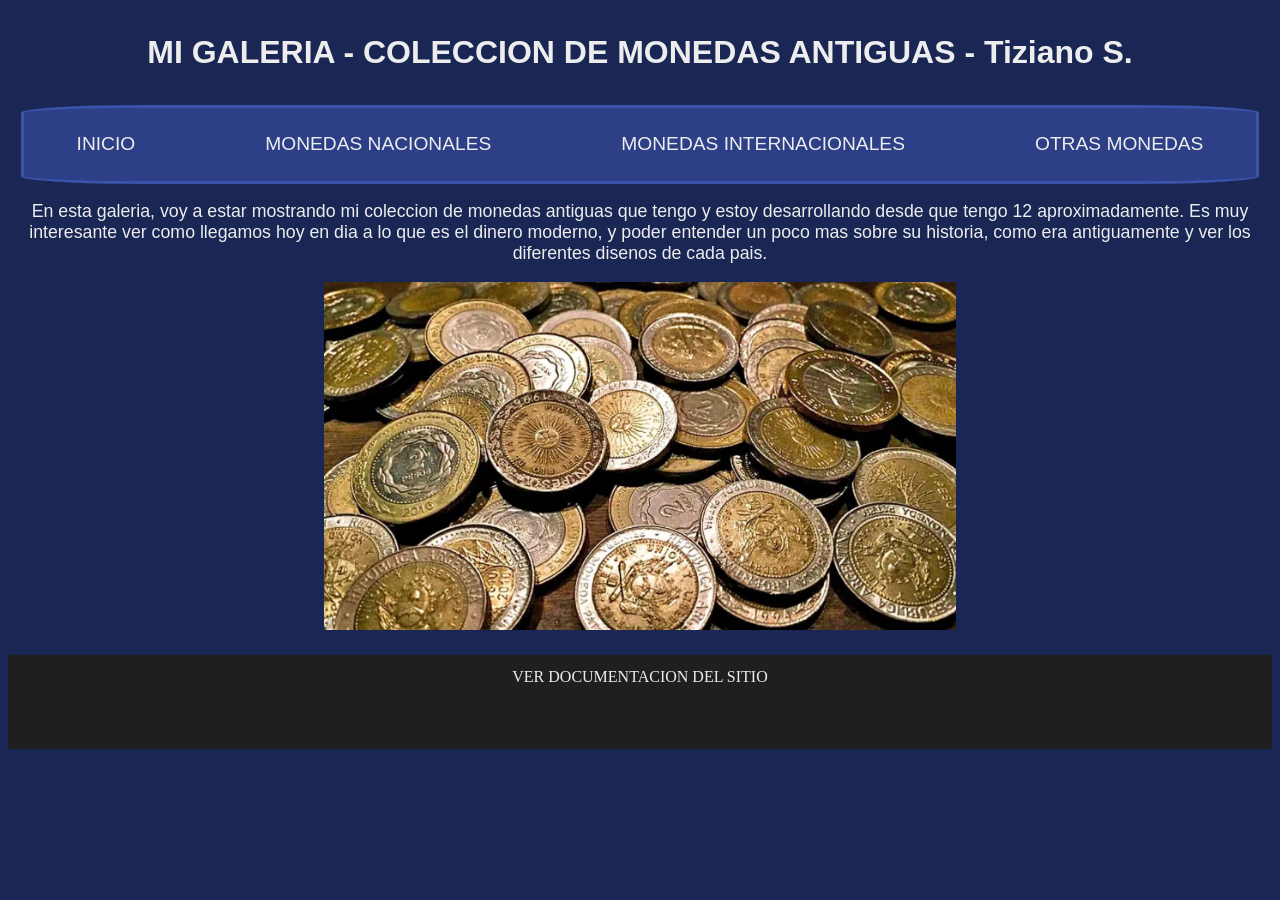
<file: index.html>
<!DOCTYPE html>
<html lang="en">
<head>
    <meta charset="UTF-8">
    <meta name="viewport" content="width=device-width, initial-scale=1.0">
    <title>GALERIA COLECCION DE MONEDAS</title>
    <link rel="stylesheet" href="css/style.css">
    <meta name="viewport" content="width=device-width, initial-scale=1.0">
</head>


<body class="body">
    <header>
        <h1 class="titulopag">MI GALERIA - COLECCION DE MONEDAS ANTIGUAS - Tiziano S.</h1>
        <ul class="menu">
            <li><a class="menua" href="index.html">Inicio</a></li>
            <li><a class="menua" href="nacionales.html">Monedas nacionales</a></li>
            <li><a class="menua" href="internacionales.html">Monedas internacionales</a></li>
            <li><a class="menua" href="otrasmonedas.html">Otras monedas</a></li>
        </ul>
    </header>

    <main>
        
        <p class="parrafoindex">En esta galeria, voy a estar mostrando mi coleccion de monedas antiguas
            que tengo y estoy desarrollando desde que tengo 12 aproximadamente. Es muy interesante
            ver como llegamos hoy en dia a lo que es el dinero moderno, y poder entender un poco
            mas sobre su historia, como era antiguamente y ver los diferentes disenos de cada pais.
        </p>
        <div class="divimgindex">
            <img class="imgindex" src="fotos/monedasantiguas.PNG" alt="Monedas Argentinas">
        </div>
        
    </main>

    <footer class="footer">
        <div class="divfooter">
            <a class="linkfooter" href="readme.md" target="_blank">VER DOCUMENTACION DEL SITIO</a>
        </div>
    </footer>

</body>
</html>
</file>
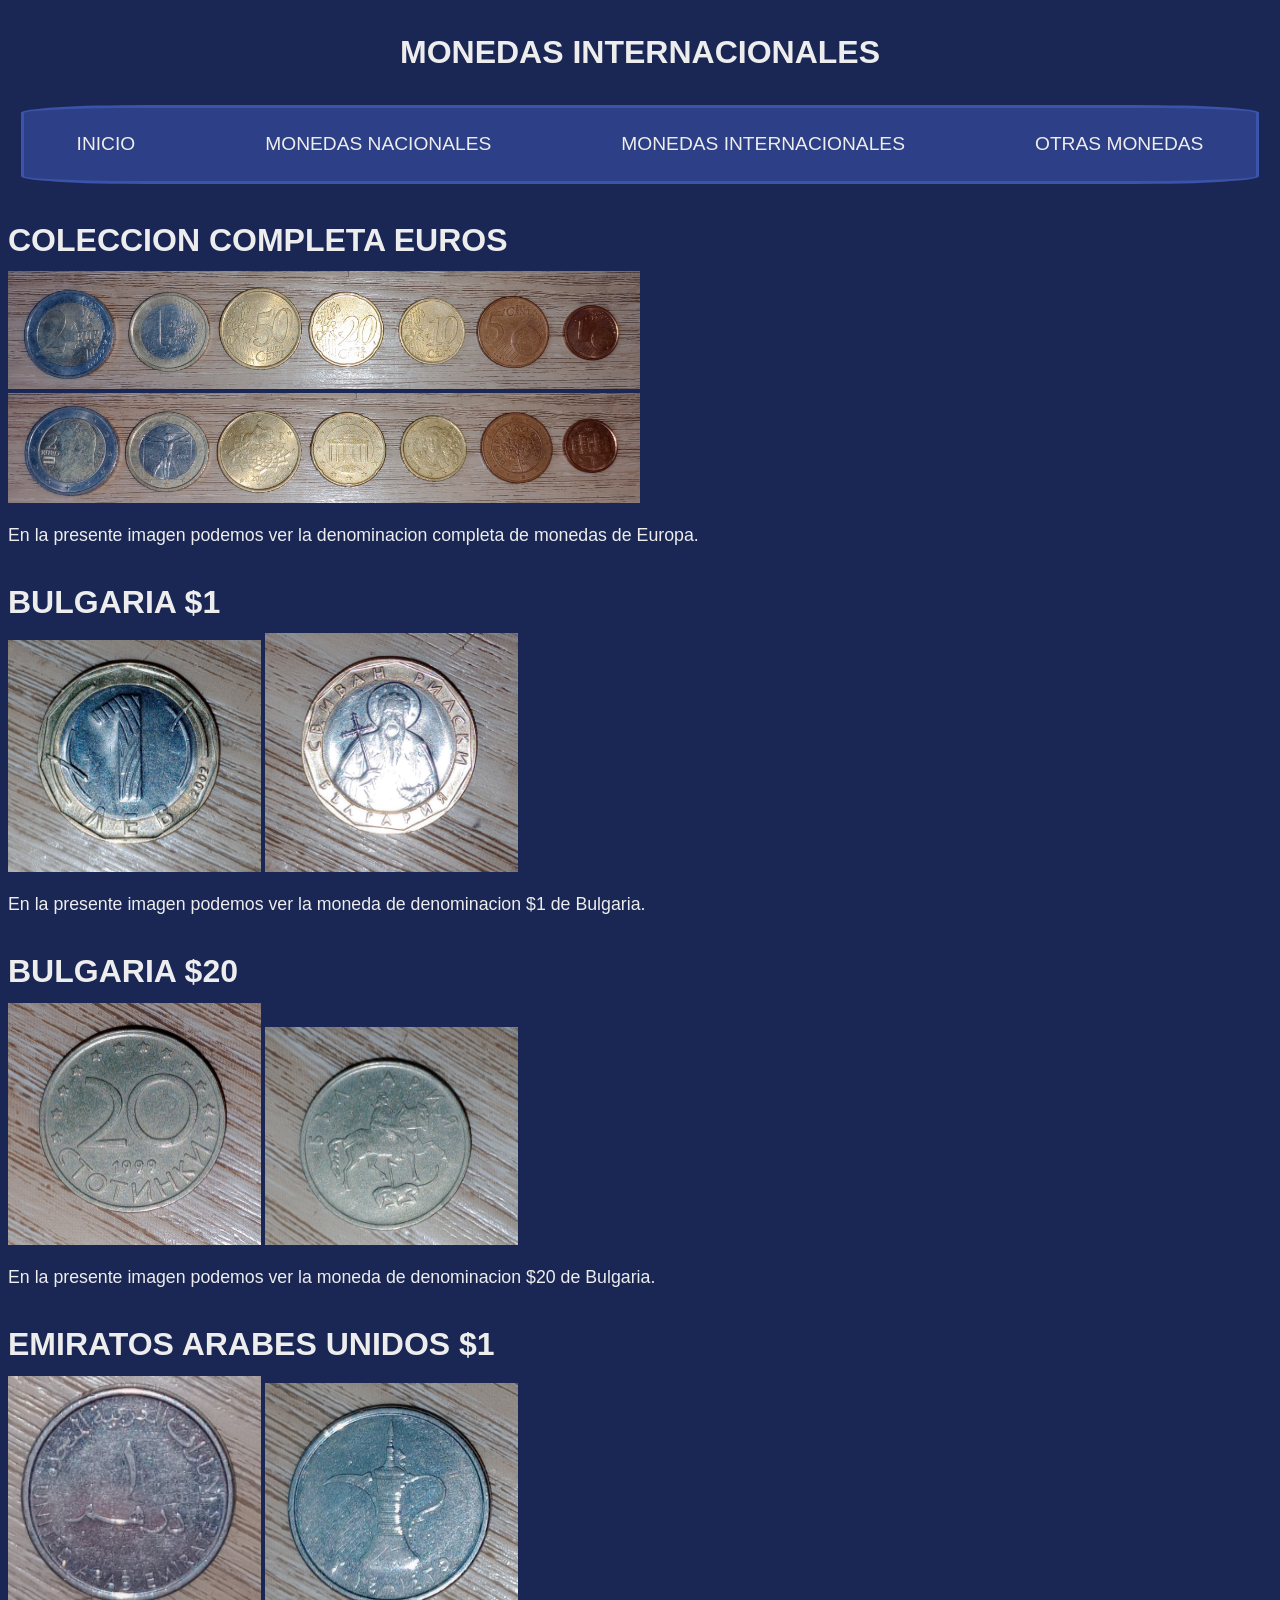
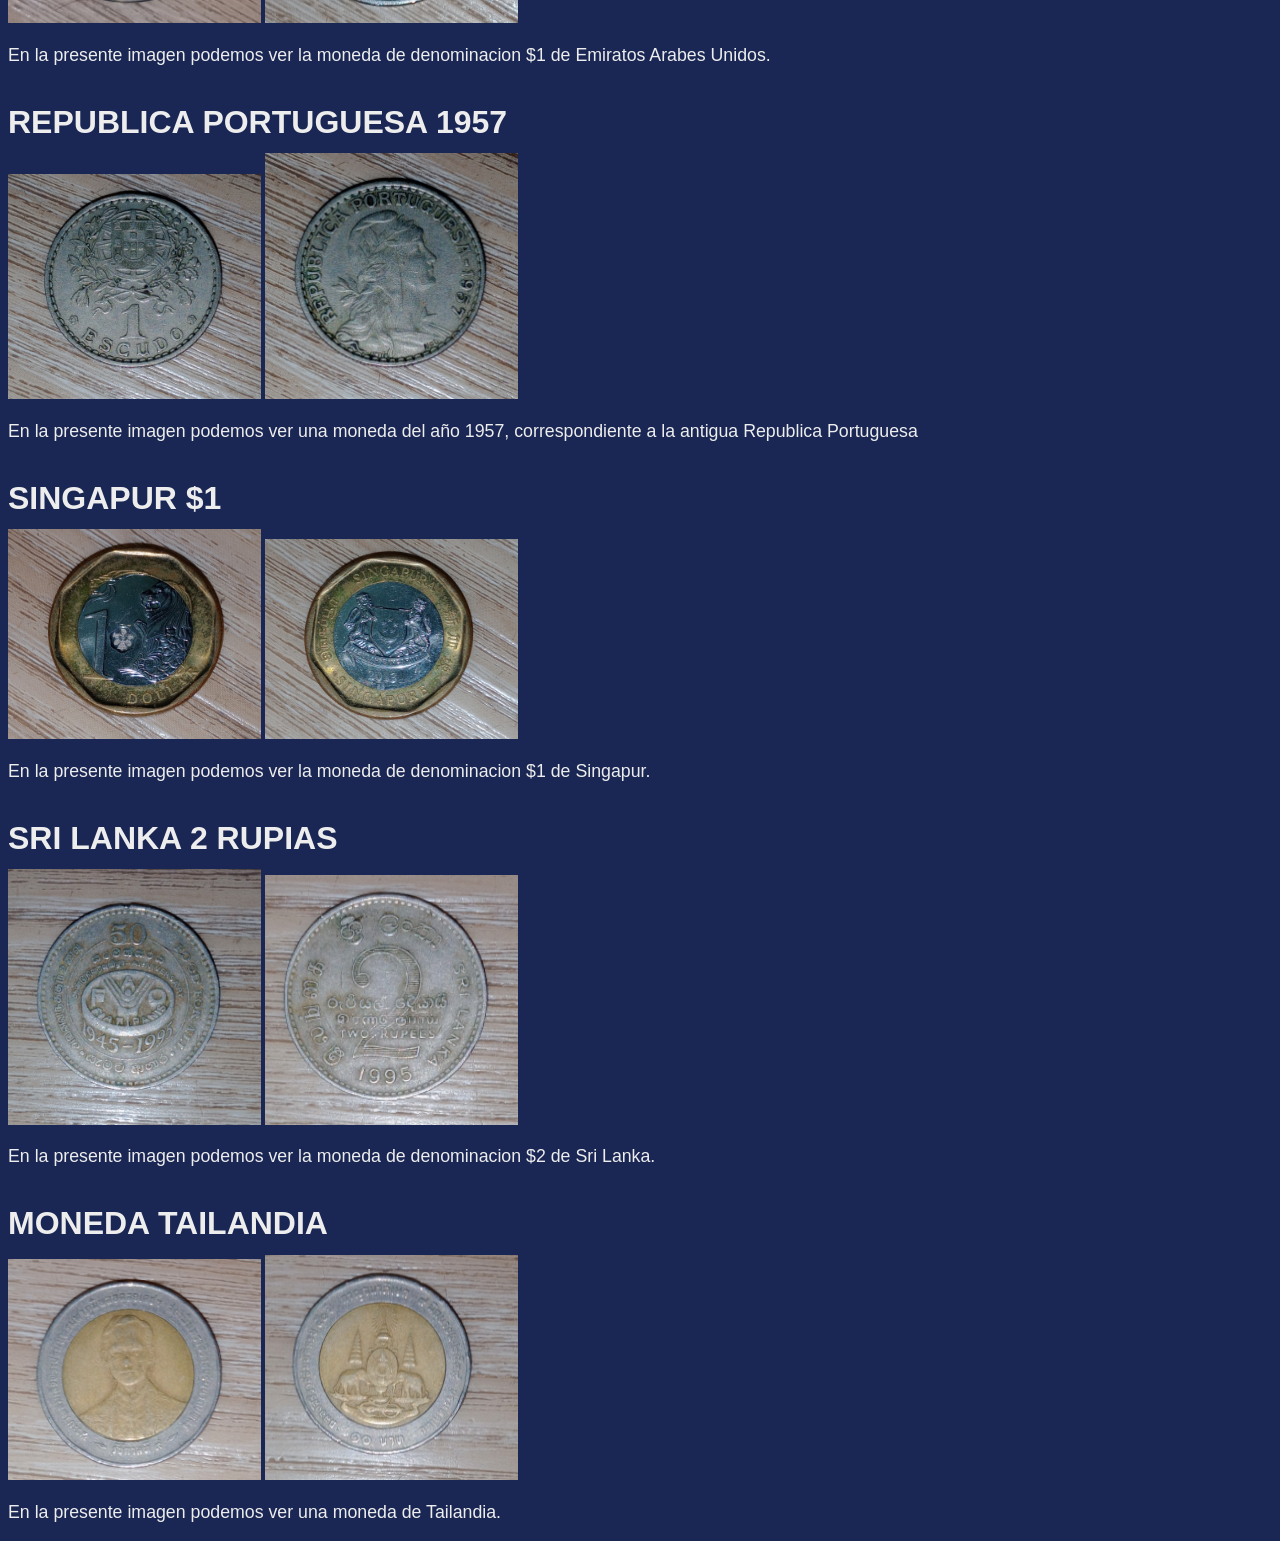
<file: internacionales.html>
<!DOCTYPE html>
<html lang="en">
<head>
    <meta charset="UTF-8">
    <meta name="viewport" content="width=device-width, initial-scale=1.0">
    <title>MONEDAS INTERNACIONALES</title>
    <link rel="stylesheet" href="css/style.css">
    <meta name="viewport" content="width=device-width, initial-scale=1.0">
</head>


<body class="body">
    <header>
        <h1 class="titulopag">MONEDAS INTERNACIONALES</h1>
        <ul class="menu">
            <li><a class="menua" href="index.html">Inicio</a></li>
            <li><a class="menua" href="nacionales.html">Monedas nacionales</a></li>
            <li><a class="menua" href="internacionales.html">Monedas internacionales</a></li>
            <li><a class="menua" href="otrasmonedas.html">Otras monedas</a></li>
        </ul>
    </header>

    <main>
    
        
        <div>
            <h6 class="titulomoneda">COLECCION COMPLETA EUROS</h6>
            <img class="imageRECT" src="fotos/europaUNO.PNG" alt="Euros 1">
            <img class="imageRECT" src="fotos/europaDOS.PNG" alt="Euros 2">
            <p class="textomoneda">En la presente imagen podemos ver la denominacion completa de monedas de Europa.</p>
        </div>        

        <div>
            <h6 class="titulomoneda">BULGARIA $1</h6>
            <img class="imageCUADR" src="fotos/bulgariaunoUNO.PNG" alt="Bulgaria1 1">
            <img class="imageCUADR" src="fotos/bulgariaunoDOS.PNG" alt="Bulgaria1 2">
            <p class="textomoneda">En la presente imagen podemos ver la moneda de denominacion $1 de Bulgaria.</p>
        </div>

        <div>
            <h6 class="titulomoneda">BULGARIA $20</h6>
            <img class="imageCUADR" src="fotos/bulgariaveinteUNO.PNG" alt="Bulgaria20 1">
            <img class="imageCUADR" src="fotos/bulgariaveinteDOS.PNG" alt="Bulgaria20 2">
            <p class="textomoneda">En la presente imagen podemos ver la moneda de denominacion $20 de Bulgaria.</p>
        </div>

        <div>
            <h6 class="titulomoneda">EMIRATOS ARABES UNIDOS $1</h6>
            <img class="imageCUADR" src="fotos/emiratosarabesUNO.PNG" alt="Emiratos 1">
            <img class="imageCUADR" src="fotos/emiratosarabesDOS.PNG" alt="Emiratos 2">
            <p class="textomoneda">En la presente imagen podemos ver la moneda de denominacion $1 de Emiratos Arabes Unidos.</p>
        </div>       

        <div>
            <h6 class="titulomoneda">REPUBLICA PORTUGUESA 1957</h6>
            <img class="imageCUADR" src="fotos/portugalUNO.PNG" alt="Portugal 1">
            <img class="imageCUADR" src="fotos/portugalDOS.PNG" alt="Portugal 2">
            <p class="textomoneda">En la presente imagen podemos ver una moneda del año 1957, correspondiente a la antigua Republica Portuguesa</p>
        </div>            
        
        <div>
            <h6 class="titulomoneda">SINGAPUR $1</h6>
            <img class="imageCUADR" src="fotos/singapurUNO.PNG" alt="Singapur 1">
            <img class="imageCUADR" src="fotos/singapurDOS.PNG" alt="Singapur 2">
            <p class="textomoneda">En la presente imagen podemos ver la moneda de denominacion $1 de Singapur.</p>
        </div>    

        <div>
            <h6 class="titulomoneda">SRI LANKA 2 RUPIAS</h6>
            <img class="imageCUADR" src="fotos/srilankaUNO.PNG" alt="Sri Lanka 1">
            <img class="imageCUADR" src="fotos/srilankaDOS.PNG" alt="Sri Lanka 2">
            <p class="textomoneda">En la presente imagen podemos ver la moneda de denominacion $2 de Sri Lanka.</p>
        </div>    

        <div>
            <h6 class="titulomoneda">MONEDA TAILANDIA</h6>
            <img class="imageCUADR" src="fotos/tailandiaUNO.PNG" alt="Tailandia 1">
            <img class="imageCUADR" src="fotos/tailandiaDOS.PNG" alt="Tailandia 2">
            <p class="textomoneda">En la presente imagen podemos ver una moneda de Tailandia.</p>
        </div>        

    </main>
</body>


</html>
</file>
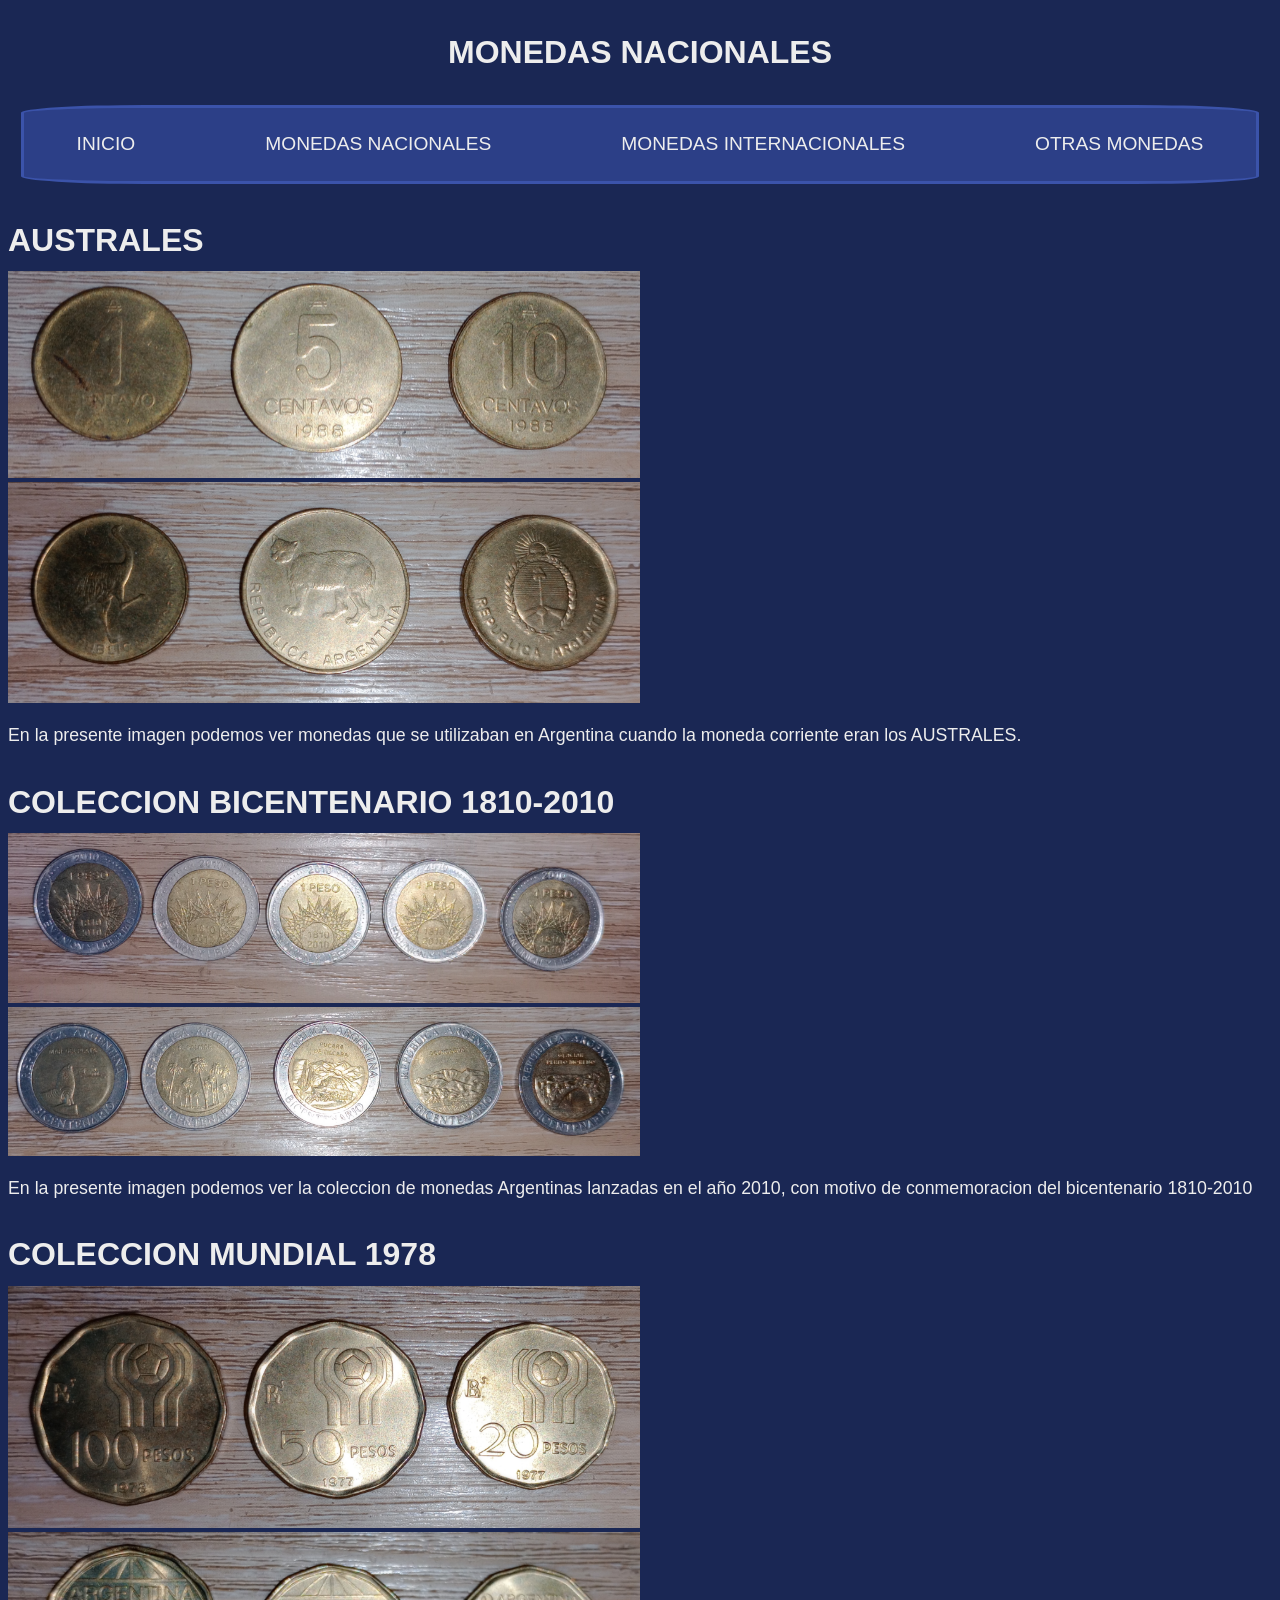
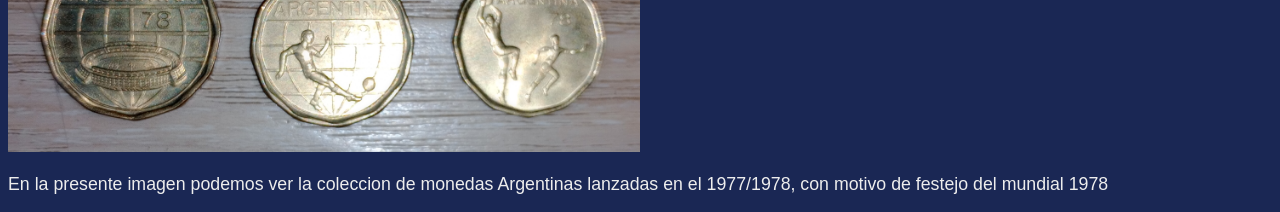
<file: nacionales.html>
<!DOCTYPE html>
<html lang="en">
<head>
    <meta charset="UTF-8">
    <meta name="viewport" content="width=device-width, initial-scale=1.0">
    <title>MONEDAS NACIONALES</title>
    <link rel="stylesheet" href="css/style.css">
    <meta name="viewport" content="width=device-width, initial-scale=1.0">
</head>


<body class="body">
    <header>
        <h1 class="titulopag">MONEDAS NACIONALES</h1>
        <ul class="menu">
            <li><a class="menua" href="index.html">Inicio</a></li>
            <li><a class="menua" href="nacionales.html">Monedas nacionales</a></li>
            <li><a class="menua" href="internacionales.html">Monedas internacionales</a></li>
            <li><a class="menua" href="otrasmonedas.html">Otras monedas</a></li>
        </ul>
    </header>

    <main>
        <div>
            <h6 class="titulomoneda">AUSTRALES</h6>
            <img class="imageRECT" src="fotos/australesUNO.PNG" alt="Australes 1">
            <img class="imageRECT" src="fotos/australesDOS.PNG" alt="Australes 2">
            <p class="textomoneda">En la presente imagen podemos ver monedas que se utilizaban en Argentina cuando la moneda corriente eran los AUSTRALES.</p>
        </div>

        <div>
            <h6 class="titulomoneda">COLECCION BICENTENARIO 1810-2010</h6>
            <img class="imageRECT" src="fotos/bicentenarioUNO.PNG" alt="Bicentenario 1">
            <img class="imageRECT" src="fotos/bicentenarioDOS.PNG" alt="Bicentenario 2">
            <p class="textomoneda">En la presente imagen podemos ver la coleccion de monedas Argentinas lanzadas en el año 2010, con motivo de conmemoracion del bicentenario 1810-2010</p>
        </div>

        <div>
            <h6 class="titulomoneda">COLECCION MUNDIAL 1978</h6>
            <img class="imageRECT" src="fotos/mundialsetentayochoUNO.PNG" alt="Mundial 78 1">
            <img class="imageRECT" src="fotos/mundialsetentayochoDOS.PNG" alt="Mundial 78 2">
            <p class="textomoneda">En la presente imagen podemos ver la coleccion de monedas Argentinas lanzadas en el 1977/1978, con motivo de festejo del mundial 1978</p>
        </div>
        

    </main>

</body>


</html>
</file>
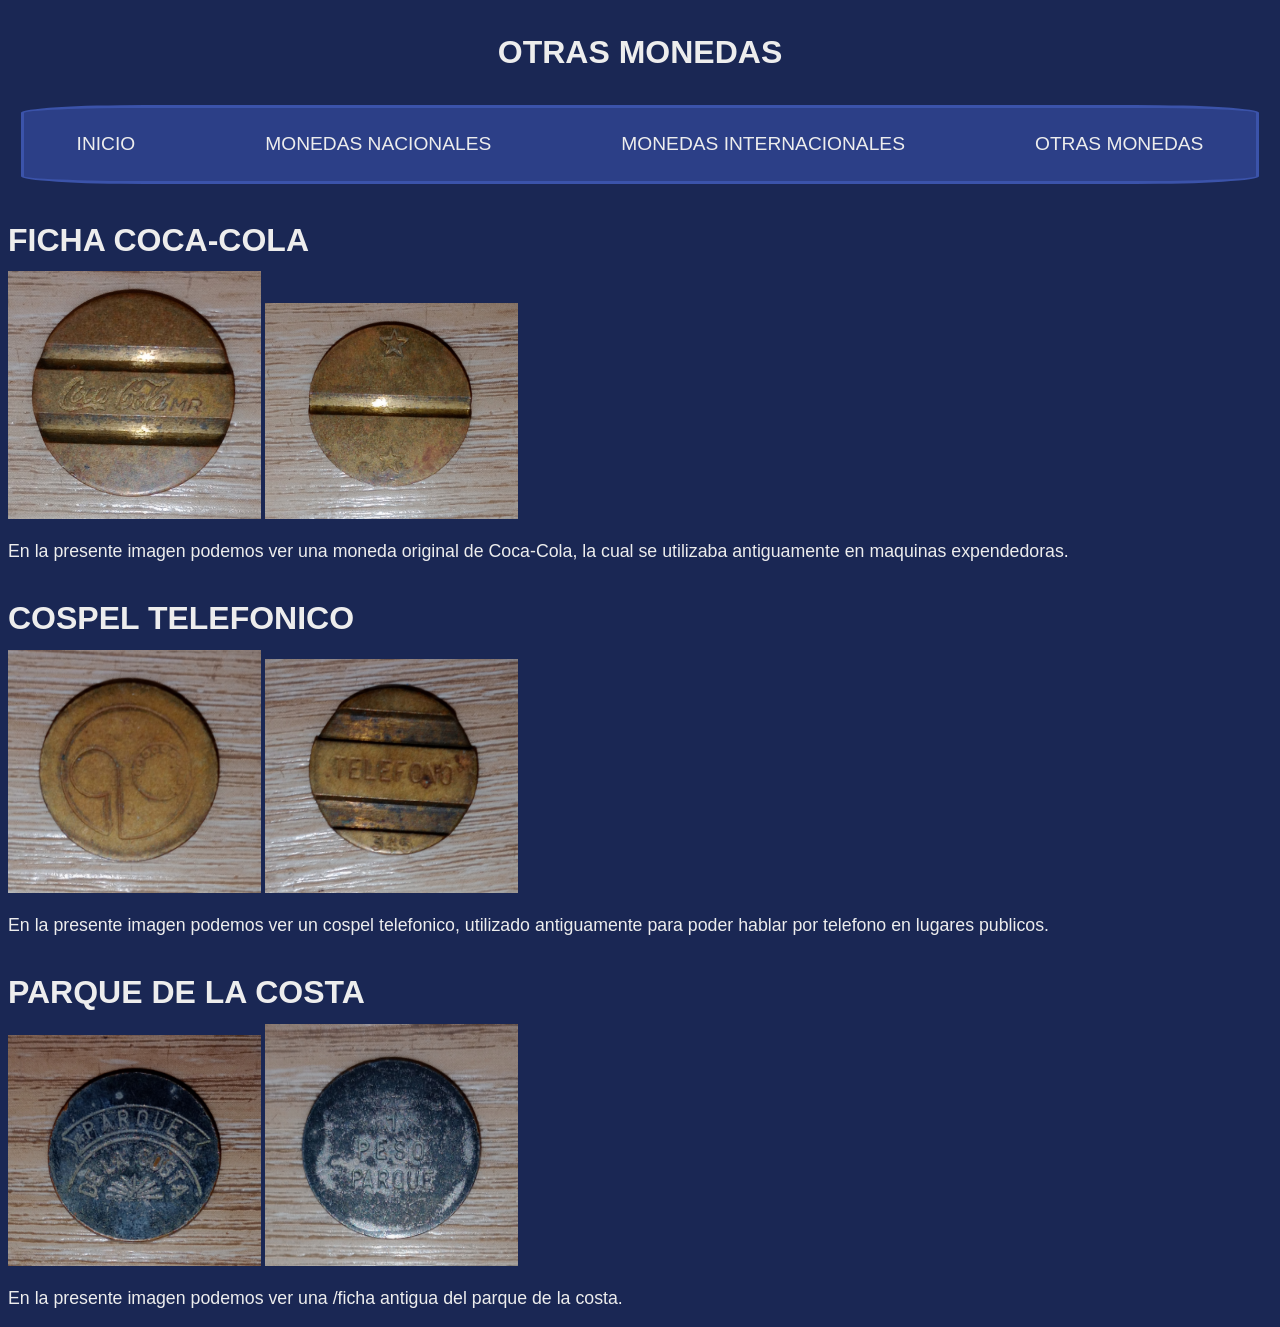
<file: otrasmonedas.html>
<!DOCTYPE html>
<html lang="en">
<head>
    <meta charset="UTF-8">
    <meta name="viewport" content="width=device-width, initial-scale=1.0">
    <title>OTRAS MONEDAS</title>
    <link rel="stylesheet" href="css/style.css">
    <meta name="viewport" content="width=device-width, initial-scale=1.0">
</head>



<body class="body">
    <header>
        <h1 class="titulopag">OTRAS MONEDAS</h1>
        <ul class="menu">
            <li><a class="menua" href="index.html">Inicio</a></li>
            <li><a class="menua" href="nacionales.html">Monedas nacionales</a></li>
            <li><a class="menua" href="internacionales.html">Monedas internacionales</a></li>
            <li><a class="menua" href="otrasmonedas.html">Otras monedas</a></li>
        </ul>
    </header>

    <main> 

        <div>
            <h6 class="titulomoneda">FICHA COCA-COLA</h6>
            <img class="imageCUADR" src="fotos/cocacolaUNO.PNG" alt="Cocacola 1">
            <img class="imageCUADR" src="fotos/cocacolaDOS.PNG" alt="Cocacola 2">
            <p class="textomoneda">En la presente imagen podemos ver una moneda original de Coca-Cola, la cual se utilizaba antiguamente en maquinas expendedoras.</p>
        </div>

        <div>
            <h6 class="titulomoneda">COSPEL TELEFONICO</h6>
            <img class="imageCUADR" src="fotos/cospelUNO.PNG" alt="Cospel 1">
            <img class="imageCUADR" src="fotos/cospelDOS.PNG" alt="Cospel 2">
            <p class="textomoneda">En la presente imagen podemos ver un cospel telefonico, utilizado antiguamente para poder hablar por telefono en lugares publicos.</p>
        </div>               

        <div>
            <h6 class="titulomoneda">PARQUE DE LA COSTA</h6>
            <img class="imageCUADR" src="fotos/parquedelacostaUNO.PNG" alt="Parque de la costa 1">
            <img class="imageCUADR" src="fotos/parquedelacostaDOS.PNG" alt="Parque de la costa 2">
            <p class="textomoneda">En la presente imagen podemos ver una /ficha antigua del parque de la costa.</p>
        </div>       


    </main>

</body>


</html>
</file>
<file: css/style.css>
.titulopag {
    color: #ededed;
    font-size: 200%;
    font-weight: bold;
    font-style: normal;
    font-family: Arial;
    text-align: center;
    margin: 0,0,0,0;
    padding-bottom: 1%;
    padding-top: 1%;
    padding-left: 0%;
    padding-right: 0%;
}


.menu{
    color: #ededed;
    font-family: Arial;
    font-size: 120%;
    list-style: none;
    padding: 2%;
    margin: 1%;
    display: flex;
    gap: 11%;
    justify-content: center;
    background-color: #2c3f87;
    text-transform:uppercase;
    text-decoration: none;
    border-radius: 10%;
    border-style: solid;
    border-color: #3b53aa;
}



.menua{
    text-decoration: none;
    color: #ededed;
}

.body{
    background-color: #1a2754;

}

.parrafoindex {
color: #ededed;
font-family: Arial;
font-size: 111%;
text-align: center;
}

.divimgindex {
    display: flex;
    justify-content: center;
}

.imgindex {
    width: 50%;
    height: auto;
}

.titulomoneda {
color: #ededed;
font-family: Arial;
font-size: 200%;
text-align: left;
margin-top: 3%;
margin-bottom: 1%;
padding: 0%;
}

.textomoneda{
color: #ededed;
font-family: Arial;
font-size: 111%;
text-align: left;
}



.divfooter {
    background-color: #1f1f20;
    width: 100%;
    height: auto;
    display: flex;
    justify-content: center;

}

.footer {
    margin-top: 2%;
}


.linkfooter{
text-decoration: none;
color: #ededed;
margin-top: 1%;
margin-bottom: 5%;
}

.imageRECT {
    width: 50%;
    height: auto;

}

.imageCUADR {
    width: 20%;
    height: auto;

}

@media (max-width: 600px) {
    .titulomoneda{
        font-size: 70%;
    }
    .titulopag {
        font-size: 100%;
    }
    .textomoneda {
        font-size: 50%;
    }
    .menu {
        font-size: 50%;
    }
    .parrafoindex {
        font-size: 60%;
    }
}
</file>
